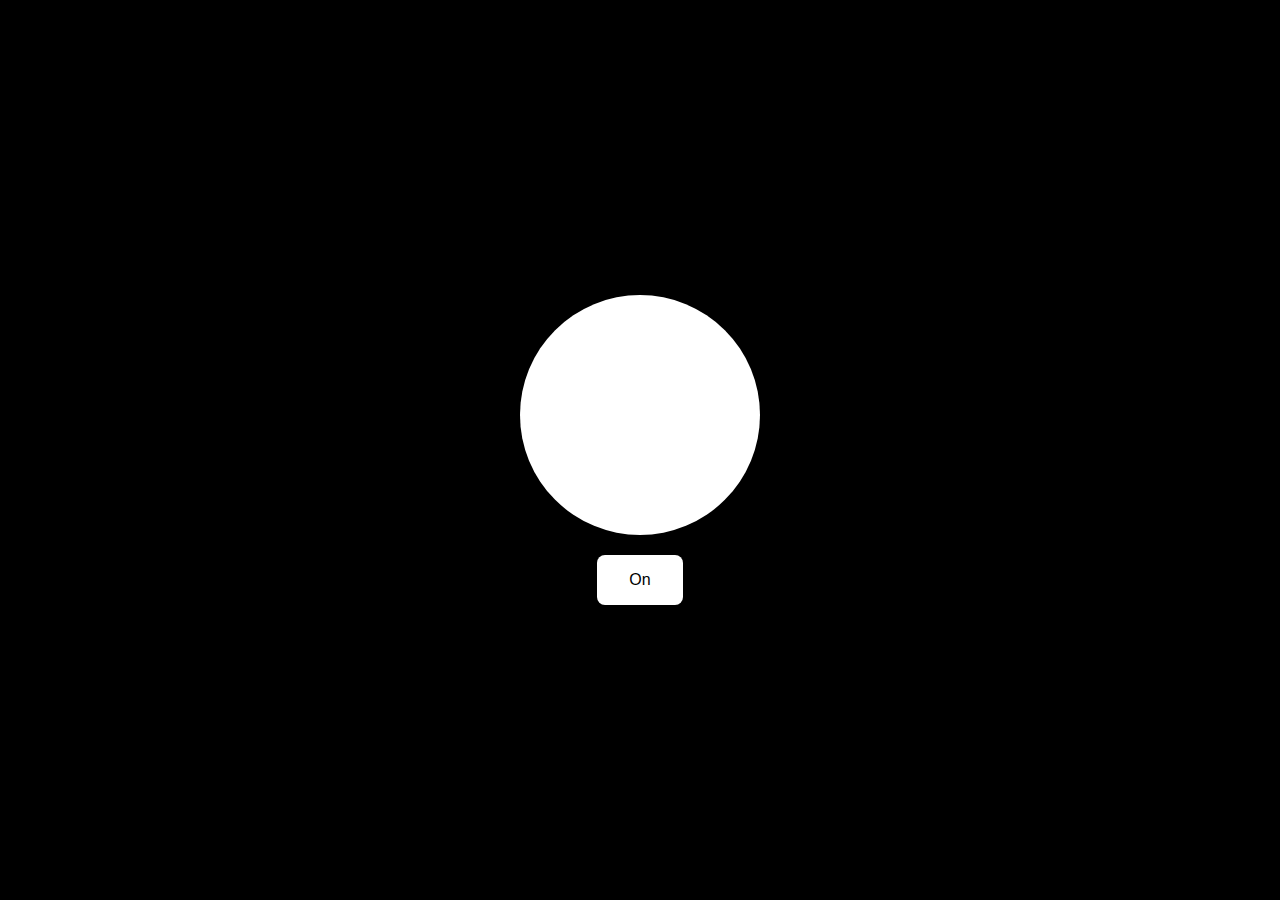
<file: bulb_on-off_feature/index.html>
<!DOCTYPE html>
<html lang="en">
<head>
    <meta charset="UTF-8">
    <meta name="viewport" content="width=device-width, initial-scale=1.0">
    <title>Bulb On-Off Feature</title>
    <link rel="stylesheet" href="style.css">
</head>
<body>
    <div class="container">
        <div class="bulb">
        </div>
        <button id="toggle">On</button>
    </div>
    <script src="script.js"></script>
</body>
</html>
</file>
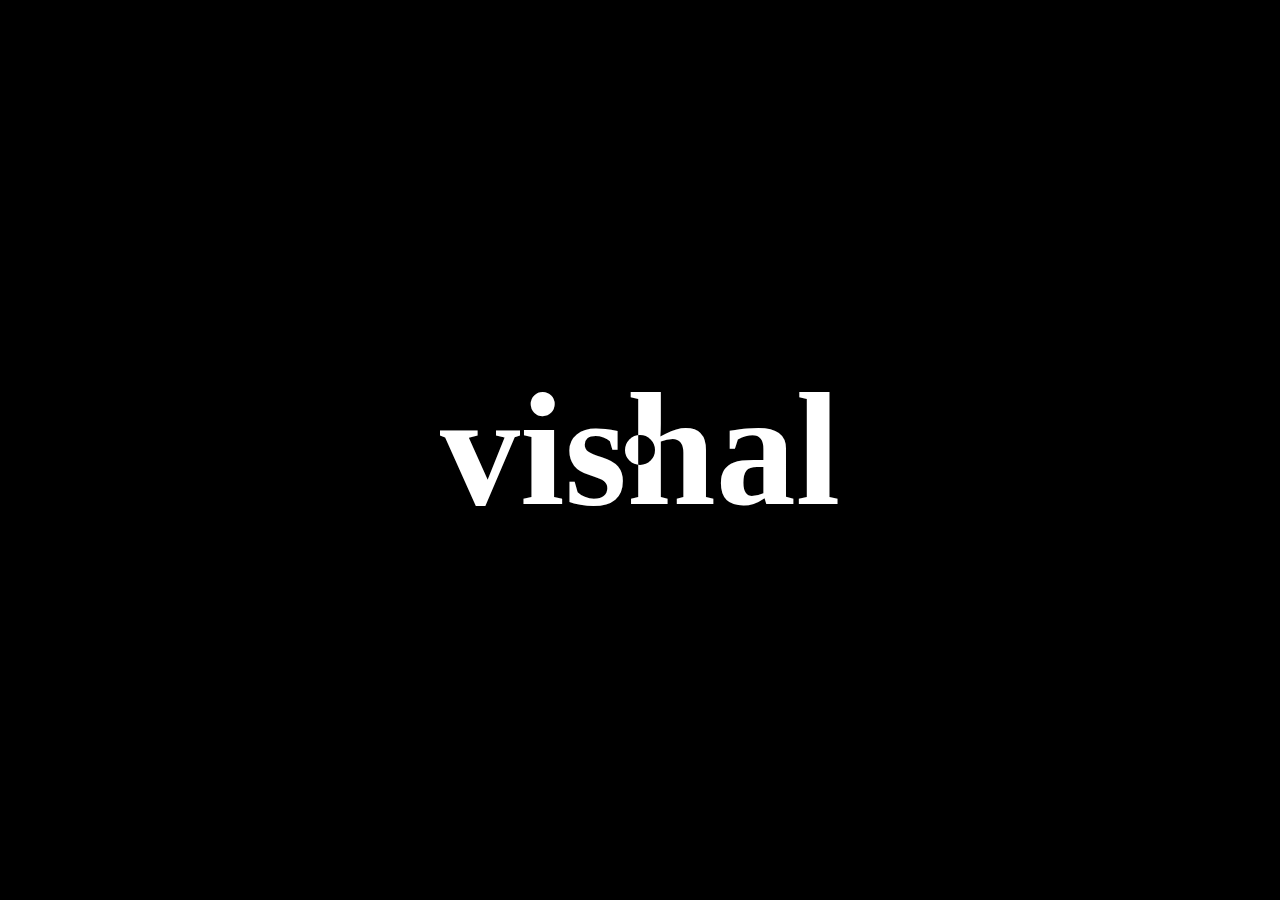
<file: custom_cursor/index.html>
<!DOCTYPE html>
<html lang="en">
<head>
    <meta charset="UTF-8">
    <meta name="viewport" content="width=device-width, initial-scale=1.0">
    <link rel="stylesheet" href="style.css">
    <title>Custom Cursor</title>
</head>
<body>
    <div class="cursor">
    </div>
    <h1>vishal</h1>

    <script src="script.js"></script>
</body>
</html>
</file>
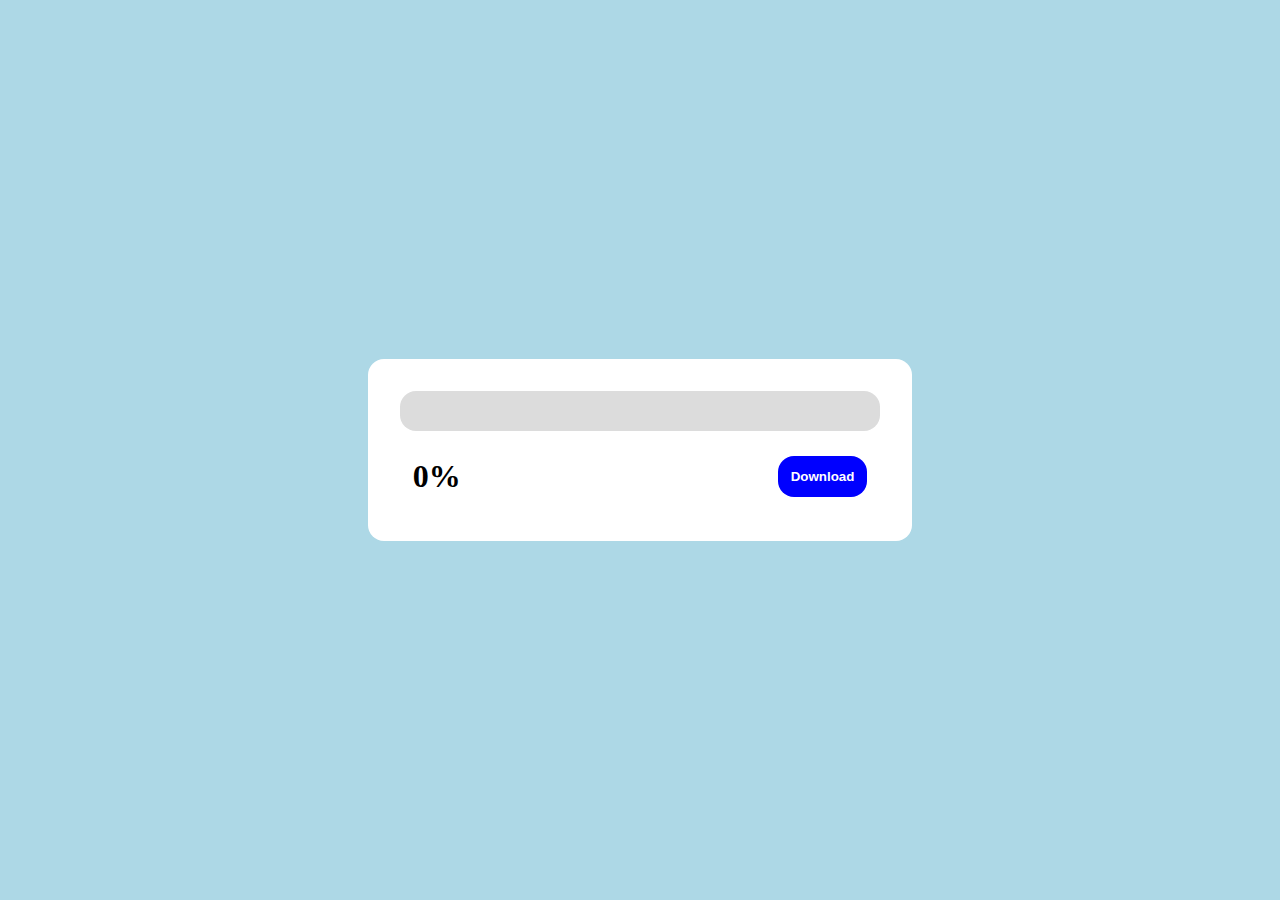
<file: download_feature/index.html>
<!DOCTYPE html>
<html lang="en">

<head>
    <meta charset="UTF-8">
    <meta name="viewport" content="width=device-width, initial-scale=1.0">
    <title>download feature</title>
    <link rel="stylesheet" href="style.css">
</head>

<body>
    <div class="container">
        <div class="card">
            <div class="download-icon">
                <div class="progress-bar"></div>
            </div>
            <div class="download-text">
                <h1>0%</h1>
                <button>Download</button>
            </div>
        </div>
    </div>
    <script src="script.js"></script>
</body>

</html>
</file>
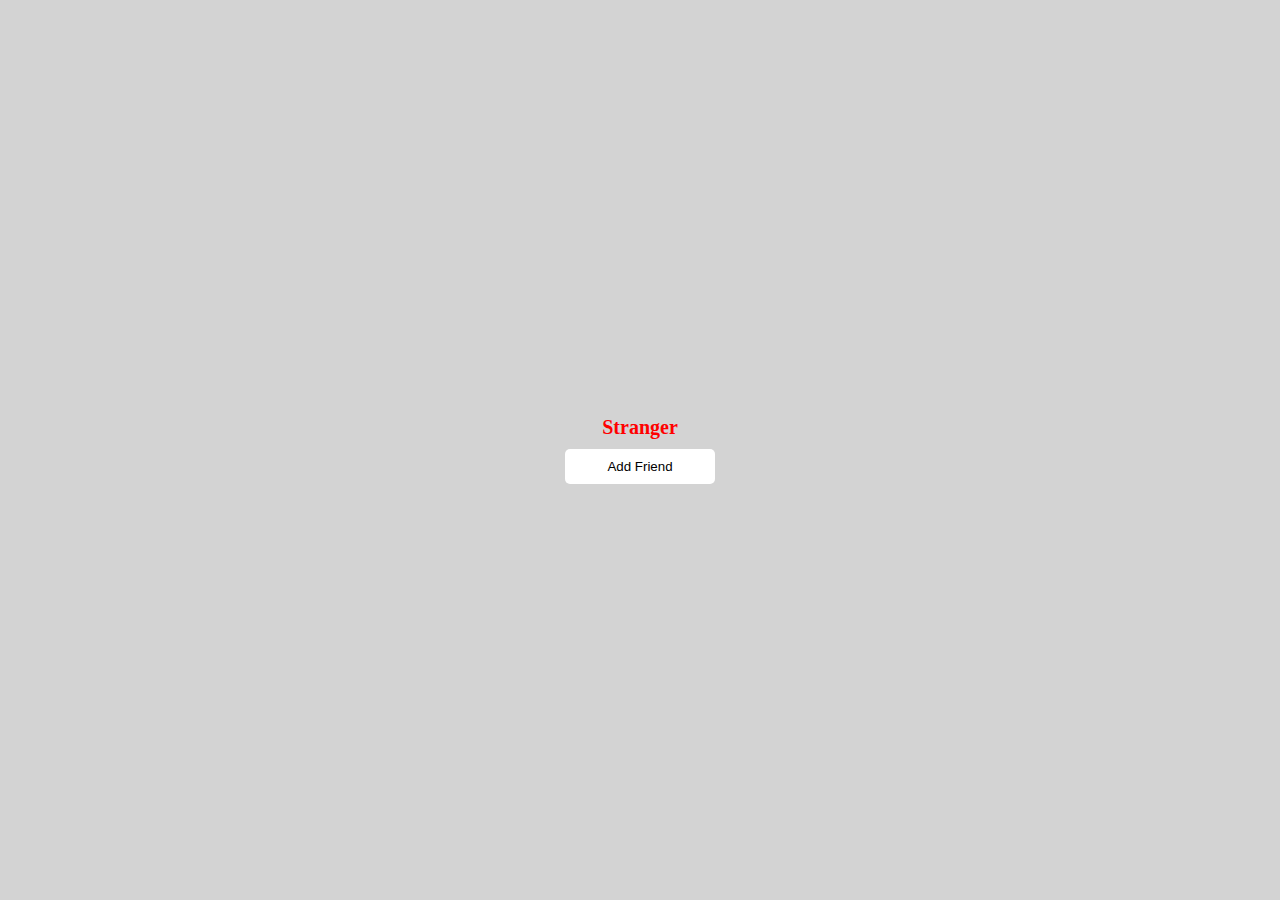
<file: friend_request_send_in_few_seconds/index.html>
<!DOCTYPE html>
<html lang="en">
<head>
    <meta charset="UTF-8">
    <meta name="viewport" content="width=device-width, initial-scale=1.0">
    <title>Friend Request Send in few seconds</title>
    <link rel="stylesheet" href="style.css">
</head>
<body>
    <div class="container">
        <div class="card">
            <h1>Stranger</h1>
            <button>Add Friend</button>
        </div>
    </div>
    <script src="script.js"></script>
</body>
</html>
</file>
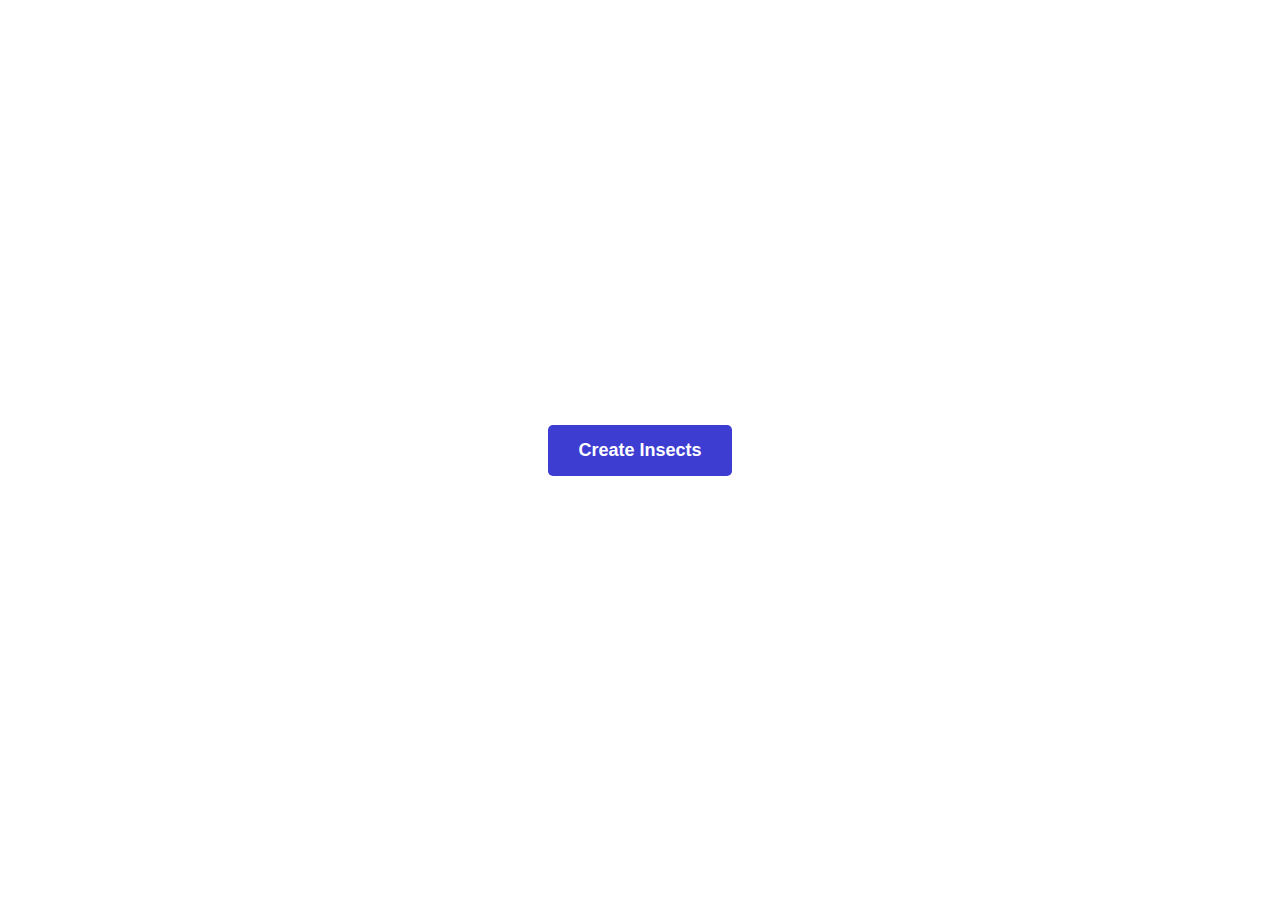
<file: insects_generator/index.html>
<!DOCTYPE html>
<html lang="en">
<head>
    <meta charset="UTF-8">
    <meta name="viewport" content="width=device-width, initial-scale=1.0">
    <title>Insects Generator</title>
    <link rel="stylesheet" href="style.css">
</head>
<body>
    <div class="container">
        <button>Create Insects</button>
    </div>
    <script src="script.js"></script>
</body>
</html>
</file>
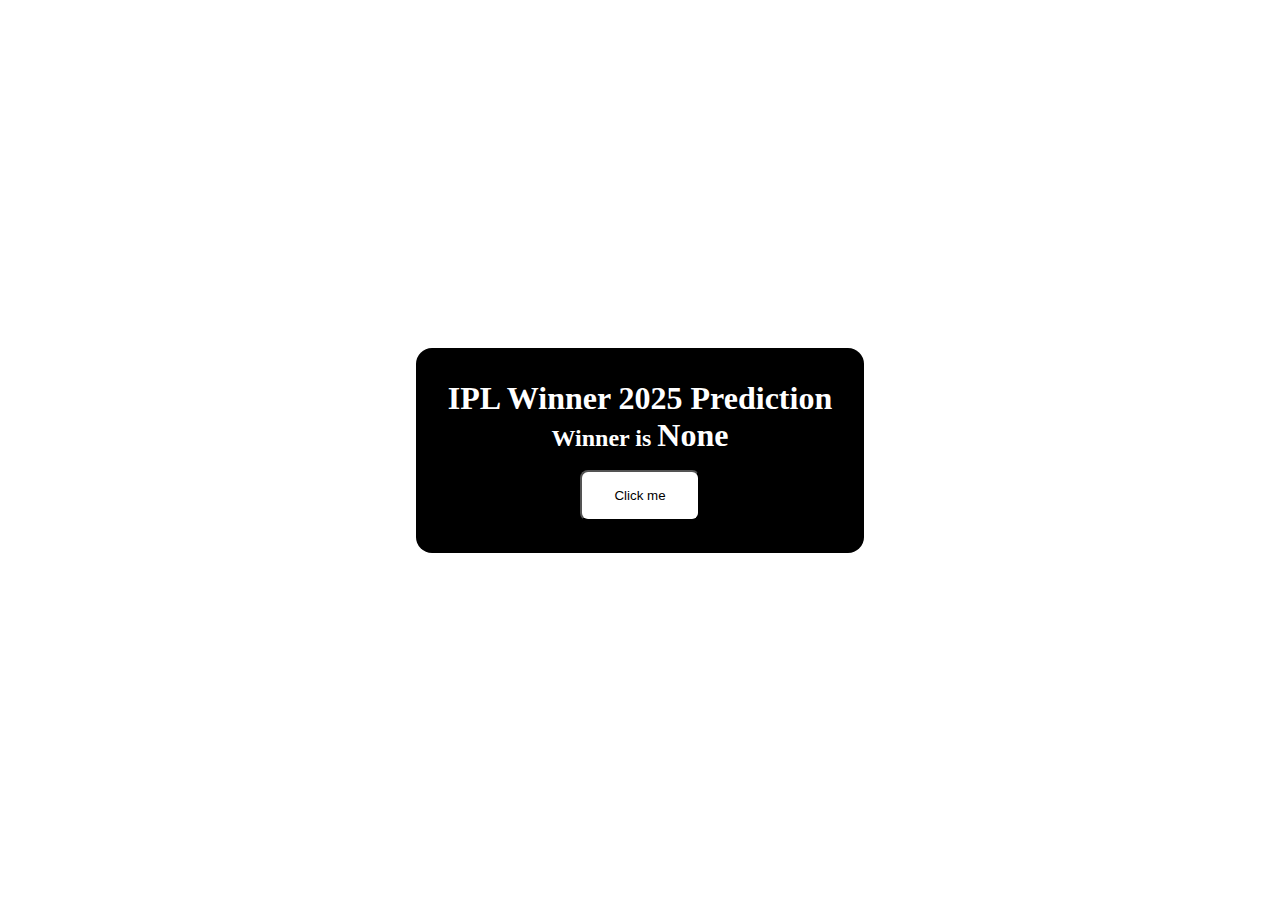
<file: IPL_Winner_2025/index.html>
<!DOCTYPE html>
<html lang="en">

<head>
    <meta charset="UTF-8">
    <meta name="viewport" content="width=device-width, initial-scale=1.0">
    <title>IPL Winner 2025 Prediction</title>
    <link rel="stylesheet" href="style.css">
</head>

<body>
    <div class="container">
        <div class="card">
            <div class="winner-info">
                <h1>IPL Winner 2025 Prediction</h1>
                <h2>Winner is <span class="winner-name">None</span></h2>
            </div>
            <button class="btn">Click me</button>
        </div>
    </div>
    <script src="script.js"></script>
</body>

</html>
</file>
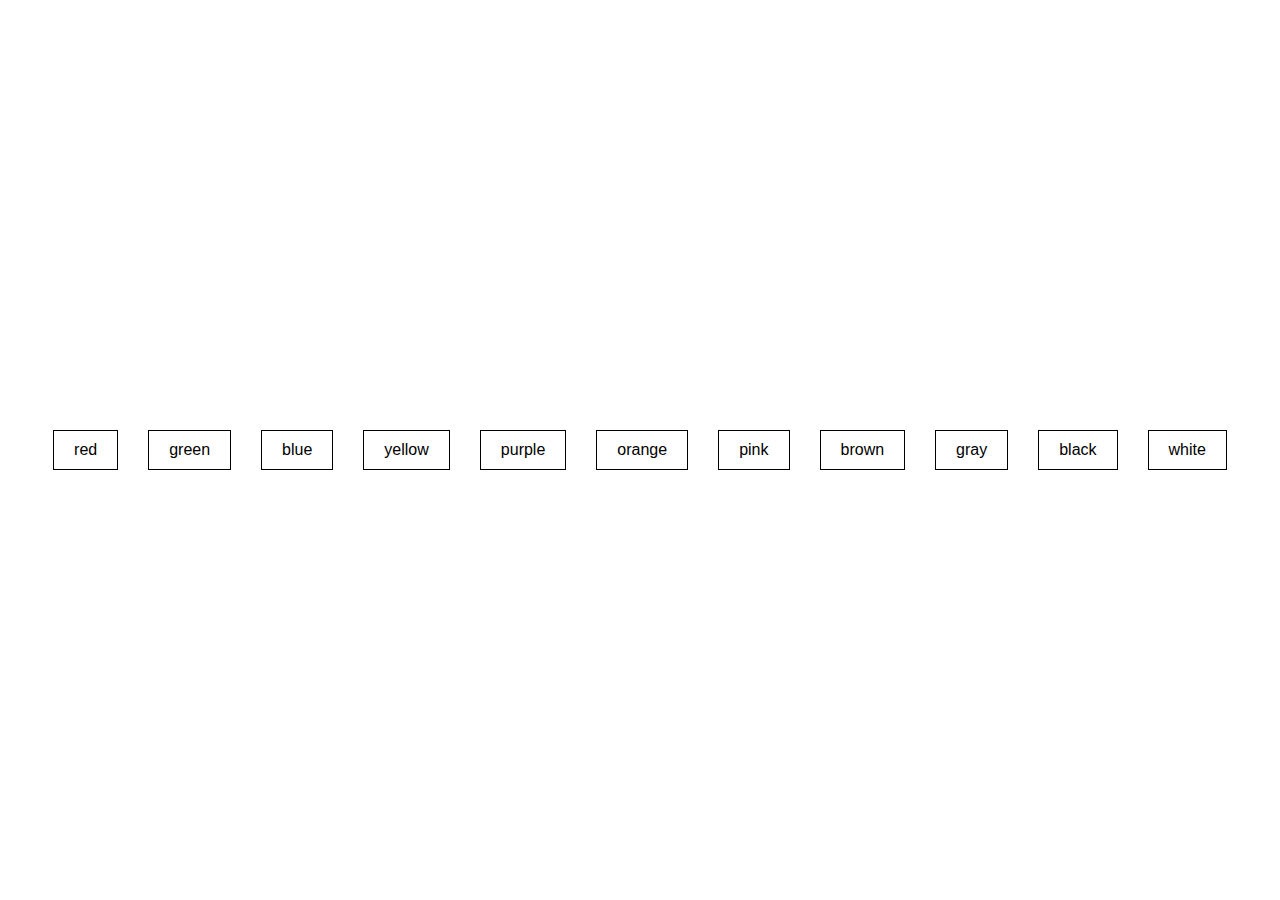
<file: multiple_selection/index.html>
<!DOCTYPE html>
<html lang="en">
<head>
    <meta charset="UTF-8">
    <meta name="viewport" content="width=device-width, initial-scale=1.0">
    <link rel="stylesheet" href="style.css">
    <title>Multiple Selection</title>
</head>
<body>
    <div class="container">
        <button>red</button>
        <button>green</button>
        <button>blue</button>
        <button>yellow</button>
        <button>purple</button>
        <button>orange</button>
        <button>pink</button>
        <button>brown</button>
        <button>gray</button>
        <button>black</button>
        <button>white</button>
    </div>
    
    <script src="script.js"></script>
</body>
</html>
</file>
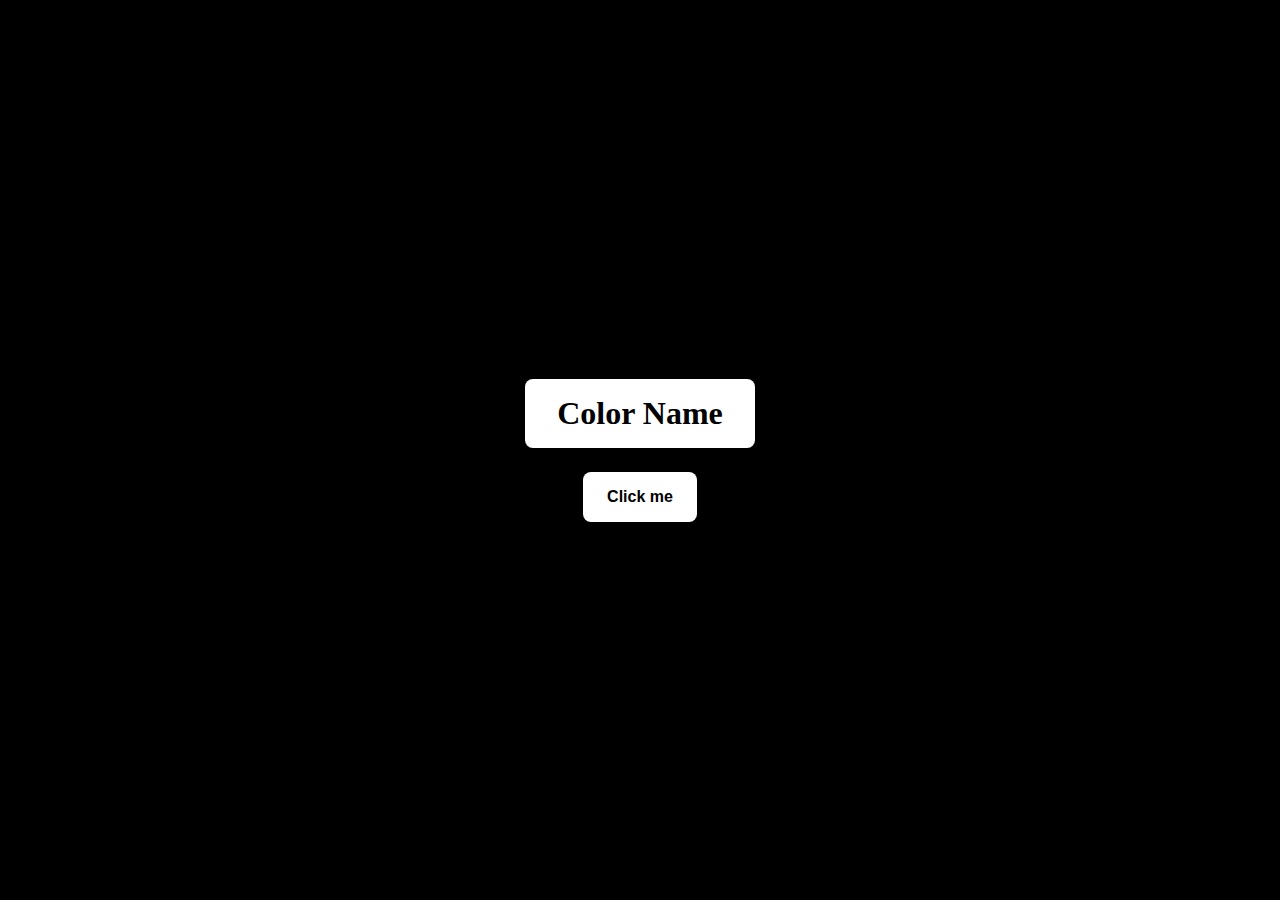
<file: random_color_generator/index.html>
<!DOCTYPE html>
<html lang="en">
<head>
    <meta charset="UTF-8">
    <meta name="viewport" content="width=device-width, initial-scale=1.0">
    <title>Random Color Generator</title>
    <link rel="stylesheet" href="style.css">
</head>
<body>
    <div class="container">
        <h1 class="color-name">Color Name</h1>
        <button class="btn">Click me</button>
    </div>
    <script src="script.js"></script>
</body>
</html>
</file>
<file: bulb_on-off_feature/style.css>
* {
    margin: 0;
    padding: 0;
    box-sizing: border-box;
}

html, body {
    height: 100%;
    width: 100%;
}

.container {
    height: 100%;
    width: 100%;
    background-color: #000;
    display: flex;
    justify-content: center;
    align-items: center;
    flex-direction: column;
    gap: 1.3rem;
}

.bulb {
    height: 15rem;
    width: 15rem;
    background-color: #fff;
    border-radius: 50%;
}

button {
    padding: 1rem 2rem;
    font-size: 1rem;
    cursor: pointer;
    background-color: #fff;
    border: none;
    border-radius: 0.5rem;
}
</file>
<file: custom_cursor/style.css>
*{
    margin: 0;
    padding: 0;
    box-sizing: border-box;
}

html, body{
    width: 100%;
    height: 100%;
}

body{
    background-color: black;
    display: flex;
    align-items: center;
    justify-content: center;
    transition: scale ease 0.3s;
    cursor: none;
}

.cursor{
    height: 30px;
    width: 30px;
    background-color: white;
    border-radius: 50%;
    position: absolute;
}

h1{
    mix-blend-mode: difference;
    color: white;
    font-size: 10rem;
    position: absolute;
}
</file>
<file: download_feature/style.css>
* {
    margin: 0;
    padding: 0;
    box-sizing: border-box;
}

html, body {
    height: 100%;
    width: 100%;
}

.container {
    height: 100%;
    width: 100%;
    display: flex;
    justify-content: center;
    align-items: center;
    background-color: lightblue;
}

.card {
    background-color: white;
    padding: 2rem;
    border-radius: 1rem;
}

.download-icon {
    width: 30rem;
    height: 2.5rem;
    background-color: gainsboro;
    border-radius: 1rem;
    overflow: hidden;
}

.progress-bar {
    width: 0%;
    height: 100%;
    background-color: lightgreen;
}

.download-text {
    padding: 0.8rem;
    display: flex;
    justify-content: space-between;
    align-items: center;
    margin-top: 0.8rem;
}

button {
    padding: 0.8rem;
    border-radius: 1rem;
    border: none;
    background-color: blue;
    color: white;
    font-weight: 600;
}

button:active {
    scale: 0.9;
    transition: 0.2s;
}
</file>
<file: friend_request_send_in_few_seconds/style.css>
*{
    padding: 0;
    margin: 0;
    box-sizing: border-box;
}

html, body{
    width: 100%;
    height: 100%;
}

.container{
    width: 100%;
    height: 100%;
    background-color: lightgray;
    display: flex;
    justify-content: center;
    align-items: center;
}

.card{
    width: 300px;
    height: 300px;
    background: url('https://images.unsplash.com/photo-1638805316400-352dcad09eb6?q=80&w=2070&auto=format&fit=crop&ixlib=rb-4.0.3&ixid=M3wxMjA3fDB8MHxwaG90by1wYWdlfHx8fGVufDB8fHx8fA%3D%3D');
    border-radius: 10px;
    background-size: cover;
    background-position: center;
    display: flex;
    justify-content: center;
    align-items: center;
    flex-direction: column;
    gap: 10px;
}

.card h1{
    font-size: 20px;
    font-weight: 600;
    color: red;
}

.card button{
    width: 150px;
    padding: 10px;
    border-radius: 5px;
    border: none;
    background-color: white;
    color: black;
    cursor: pointer;
}
</file>
<file: insects_generator/style.css>
*{
    margin: 0;
    padding: 0;
    box-sizing: border-box;
}
html,body{
    width: 100%;
    height: 100%;
    background-image: url("https://cdn.pixabay.com/photo/2022/10/05/07/37/river-7500094_640.jpg");
    background-position: center;
    background-size: cover;
}

.container{
    height: 100%;
    width: 100%;
    display: flex;
    justify-content: center;
    align-items: center;
}

button{
    padding: 15px 30px;
    font-size: 18px;
    color: #fff;
    background: rgb(61, 61, 210);
    border: none;
    border-radius: 5px;
    cursor: pointer;
    font-weight: 600;
    z-index: 88;
}

button:active{
    scale: 1.1;
    background-color: green;
}
</file>
<file: IPL_Winner_2025/style.css>
* {
    margin: 0;
    padding: 0;
    box-sizing: border-box;
}

html, body {
    height: 100%;
    width: 100%;
}

.container {
    height: 100%;
    width: 100%;
    display: flex;
    justify-content: center;
    align-items: center;
    background-size: cover;
    background-position: center;
}

.card {
    text-align: center;
    padding: 2rem;
    background-color: black;
    color: white;
    border-radius: 1rem;
}

.winner-info {
    margin-bottom: 1rem;
}

.winner-name {
    font-size: 2rem;
    font-weight: bold;
}

.btn {
    padding: 1rem 2rem;
    border-radius: 0.5rem;
    background-color: white;
    color: black;
}

.btn:active {
    transform: scale(0.9);
}
</file>
<file: multiple_selection/style.css>
* {
    margin: 0;
    padding: 0;
    box-sizing: border-box;
}

html, body {
    height: 100%;
    width: 100%;
}


.container {
    width: 100%;
    height: 100%;
    display: flex;
    flex-wrap: wrap;
    justify-content: center;
    align-items: center;
    gap: 30px;
}

button {
    background-color: white;
    padding: 10px 20px;
    font-size: 16px;
    border: 1px solid black;
    cursor: pointer;
}

button:active {
    scale: 0.95;
}
</file>
<file: random_color_generator/style.css>
* {
    margin: 0;
    padding: 0;
    box-sizing: border-box;
}

html, body {
    height: 100%;
    width: 100%;
}

.container {
    height: 100%;
    width: 100%;
    background-color: black;
    display: flex;
    justify-content: center;
    align-items: center;
    flex-direction: column;
    gap: 1.5rem;
}

.color-name {
    text-align: center;
    background-color: white;
    color: black;
    font-size: 2rem;
    font-weight: 600;
    padding: 1rem 2rem;
    border-radius: 0.5rem;
}

.btn {
    padding: 1rem 1.5rem;
    background-color: white;
    color: black;
    border: none;
    border-radius: 0.5rem;
    font-size: 1rem;
    font-weight: 600;
    cursor: pointer;
}

.btn:active {
    transform: scale(0.9);
}
</file>
